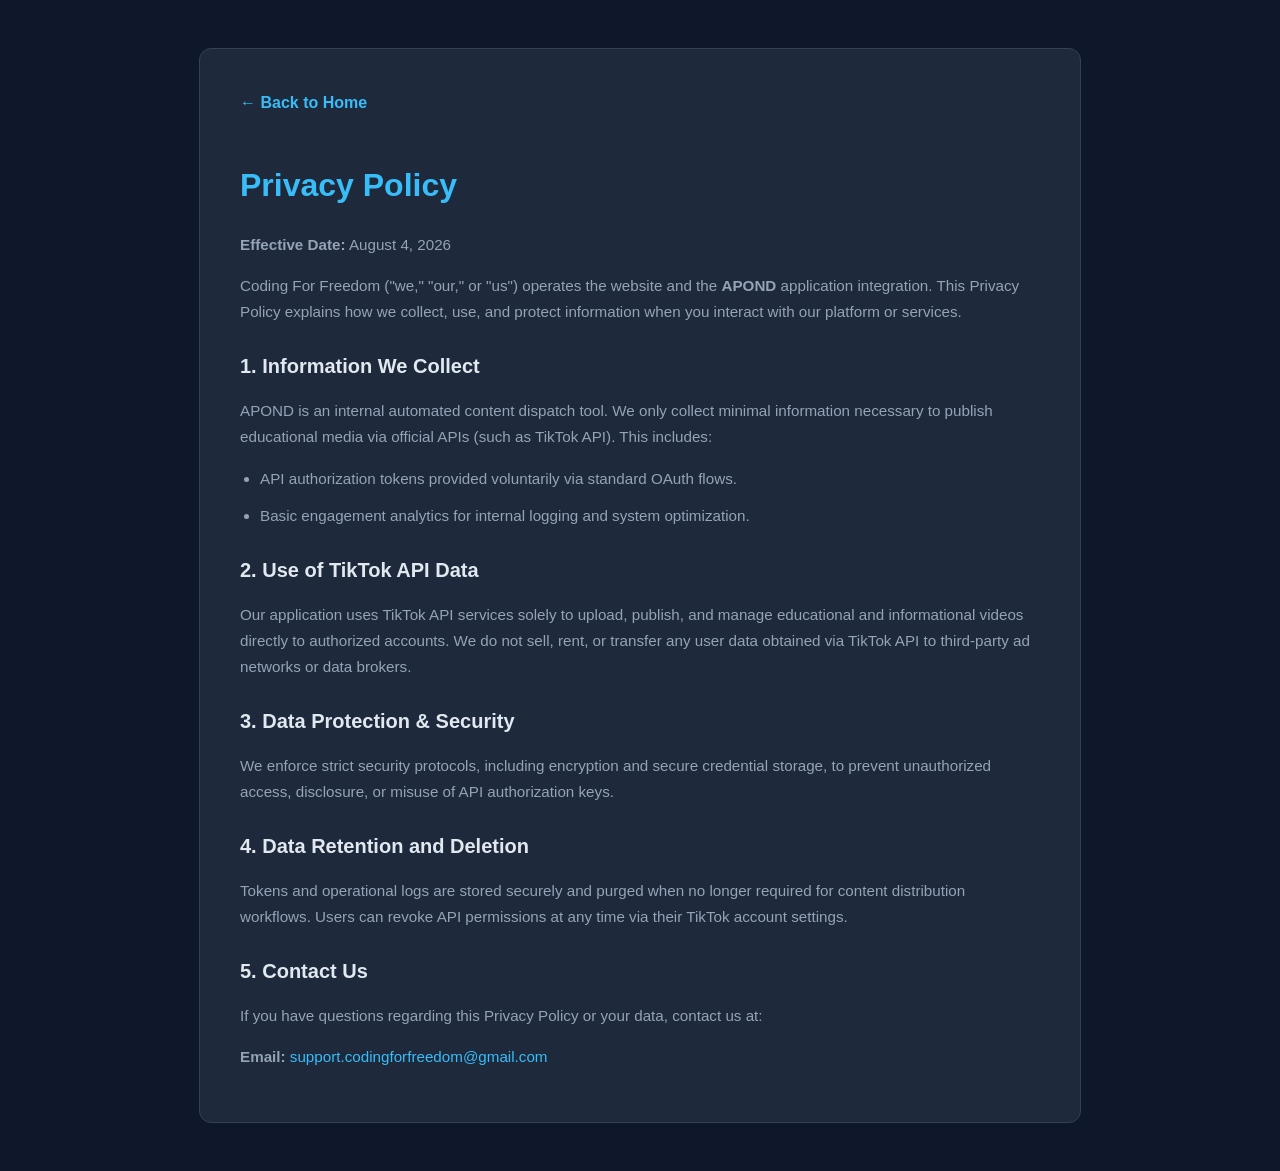
<file: privacy.html>
<!DOCTYPE html>
<html lang="en">
<head>
    <meta charset="UTF-8">
    <meta name="viewport" content="width=device-width, initial-scale=1.0">
    <title>Privacy Policy | Coding For Freedom & APOND</title>
    <style>
        body { background-color: #0f172a; color: #f8fafc; font-family: -apple-system, BlinkMacSystemFont, "Segoe UI", Roboto, sans-serif; line-height: 1.7; padding: 40px 20px; }
        .container { max-width: 800px; margin: 0 auto; background: #1e293b; padding: 40px; border-radius: 12px; border: 1px solid #334155; }
        h1 { color: #38bdf8; margin-bottom: 20px; font-size: 2rem; }
        h2 { color: #e2e8f0; margin-top: 24px; margin-bottom: 10px; font-size: 1.25rem; }
        p, li { color: #94a3b8; font-size: 0.95rem; margin-bottom: 12px; }
        ul { padding-left: 20px; }
        a { color: #38bdf8; text-decoration: none; }
        a:hover { text-decoration: underline; }
        .back-link { display: inline-block; margin-bottom: 20px; font-weight: 600; }
    </style>
</head>
<body>
    <div class="container">
        <a href="index.html" class="back-link">&larr; Back to Home</a>
        <h1>Privacy Policy</h1>
        <p><strong>Effective Date:</strong> August 4, 2026</p>
        
        <p>Coding For Freedom ("we," "our," or "us") operates the website and the <strong>APOND</strong> application integration. This Privacy Policy explains how we collect, use, and protect information when you interact with our platform or services.</p>

        <h2>1. Information We Collect</h2>
        <p>APOND is an internal automated content dispatch tool. We only collect minimal information necessary to publish educational media via official APIs (such as TikTok API). This includes:</p>
        <ul>
            <li>API authorization tokens provided voluntarily via standard OAuth flows.</li>
            <li>Basic engagement analytics for internal logging and system optimization.</li>
        </ul>

        <h2>2. Use of TikTok API Data</h2>
        <p>Our application uses TikTok API services solely to upload, publish, and manage educational and informational videos directly to authorized accounts. We do not sell, rent, or transfer any user data obtained via TikTok API to third-party ad networks or data brokers.</p>

        <h2>3. Data Protection & Security</h2>
        <p>We enforce strict security protocols, including encryption and secure credential storage, to prevent unauthorized access, disclosure, or misuse of API authorization keys.</p>

        <h2>4. Data Retention and Deletion</h2>
        <p>Tokens and operational logs are stored securely and purged when no longer required for content distribution workflows. Users can revoke API permissions at any time via their TikTok account settings.</p>

        <h2>5. Contact Us</h2>
        <p>If you have questions regarding this Privacy Policy or your data, contact us at:</p>
        <p><strong>Email:</strong> <a href="mailto:support.codingforfreedom@gmail.com">support.codingforfreedom@gmail.com</a></p>
    </div>
</body>
</html>
</file>
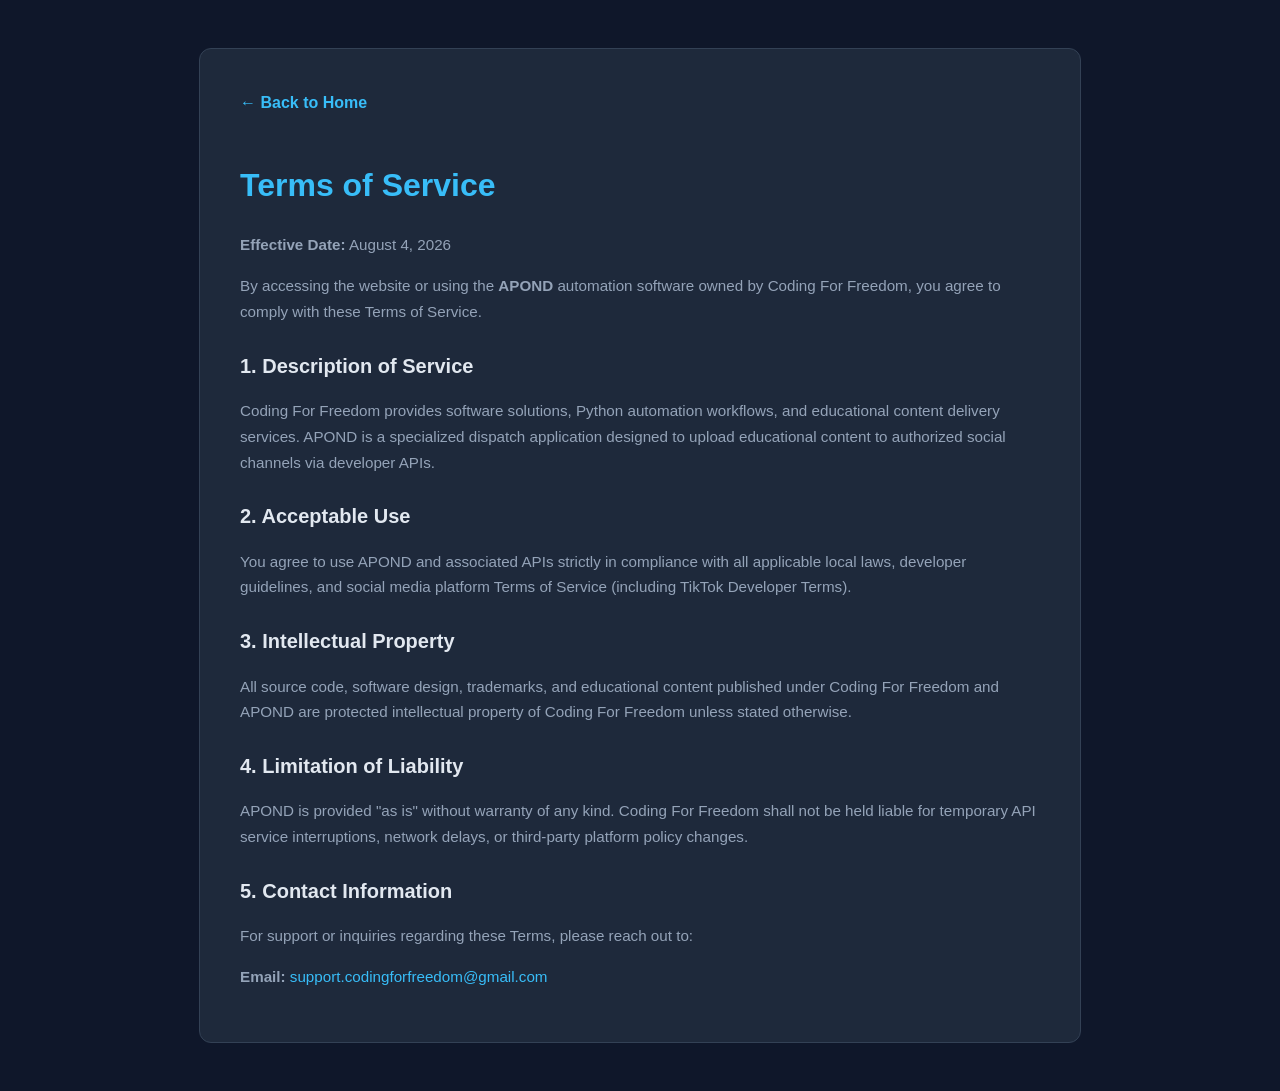
<file: terms.html>
<!DOCTYPE html>
<html lang="en">
<head>
    <meta charset="UTF-8">
    <meta name="viewport" content="width=device-width, initial-scale=1.0">
    <title>Terms of Service | Coding For Freedom & APOND</title>
    <style>
        body { background-color: #0f172a; color: #f8fafc; font-family: -apple-system, BlinkMacSystemFont, "Segoe UI", Roboto, sans-serif; line-height: 1.7; padding: 40px 20px; }
        .container { max-width: 800px; margin: 0 auto; background: #1e293b; padding: 40px; border-radius: 12px; border: 1px solid #334155; }
        h1 { color: #38bdf8; margin-bottom: 20px; font-size: 2rem; }
        h2 { color: #e2e8f0; margin-top: 24px; margin-bottom: 10px; font-size: 1.25rem; }
        p, li { color: #94a3b8; font-size: 0.95rem; margin-bottom: 12px; }
        a { color: #38bdf8; text-decoration: none; }
        a:hover { text-decoration: underline; }
        .back-link { display: inline-block; margin-bottom: 20px; font-weight: 600; }
    </style>
</head>
<body>
    <div class="container">
        <a href="index.html" class="back-link">&larr; Back to Home</a>
        <h1>Terms of Service</h1>
        <p><strong>Effective Date:</strong> August 4, 2026</p>

        <p>By accessing the website or using the <strong>APOND</strong> automation software owned by Coding For Freedom, you agree to comply with these Terms of Service.</p>

        <h2>1. Description of Service</h2>
        <p>Coding For Freedom provides software solutions, Python automation workflows, and educational content delivery services. APOND is a specialized dispatch application designed to upload educational content to authorized social channels via developer APIs.</p>

        <h2>2. Acceptable Use</h2>
        <p>You agree to use APOND and associated APIs strictly in compliance with all applicable local laws, developer guidelines, and social media platform Terms of Service (including TikTok Developer Terms).</p>

        <h2>3. Intellectual Property</h2>
        <p>All source code, software design, trademarks, and educational content published under Coding For Freedom and APOND are protected intellectual property of Coding For Freedom unless stated otherwise.</p>

        <h2>4. Limitation of Liability</h2>
        <p>APOND is provided "as is" without warranty of any kind. Coding For Freedom shall not be held liable for temporary API service interruptions, network delays, or third-party platform policy changes.</p>

        <h2>5. Contact Information</h2>
        <p>For support or inquiries regarding these Terms, please reach out to:</p>
        <p><strong>Email:</strong> <a href="mailto:support.codingforfreedom@gmail.com">support.codingforfreedom@gmail.com</a></p>
    </div>
</body>
</html>
</file>
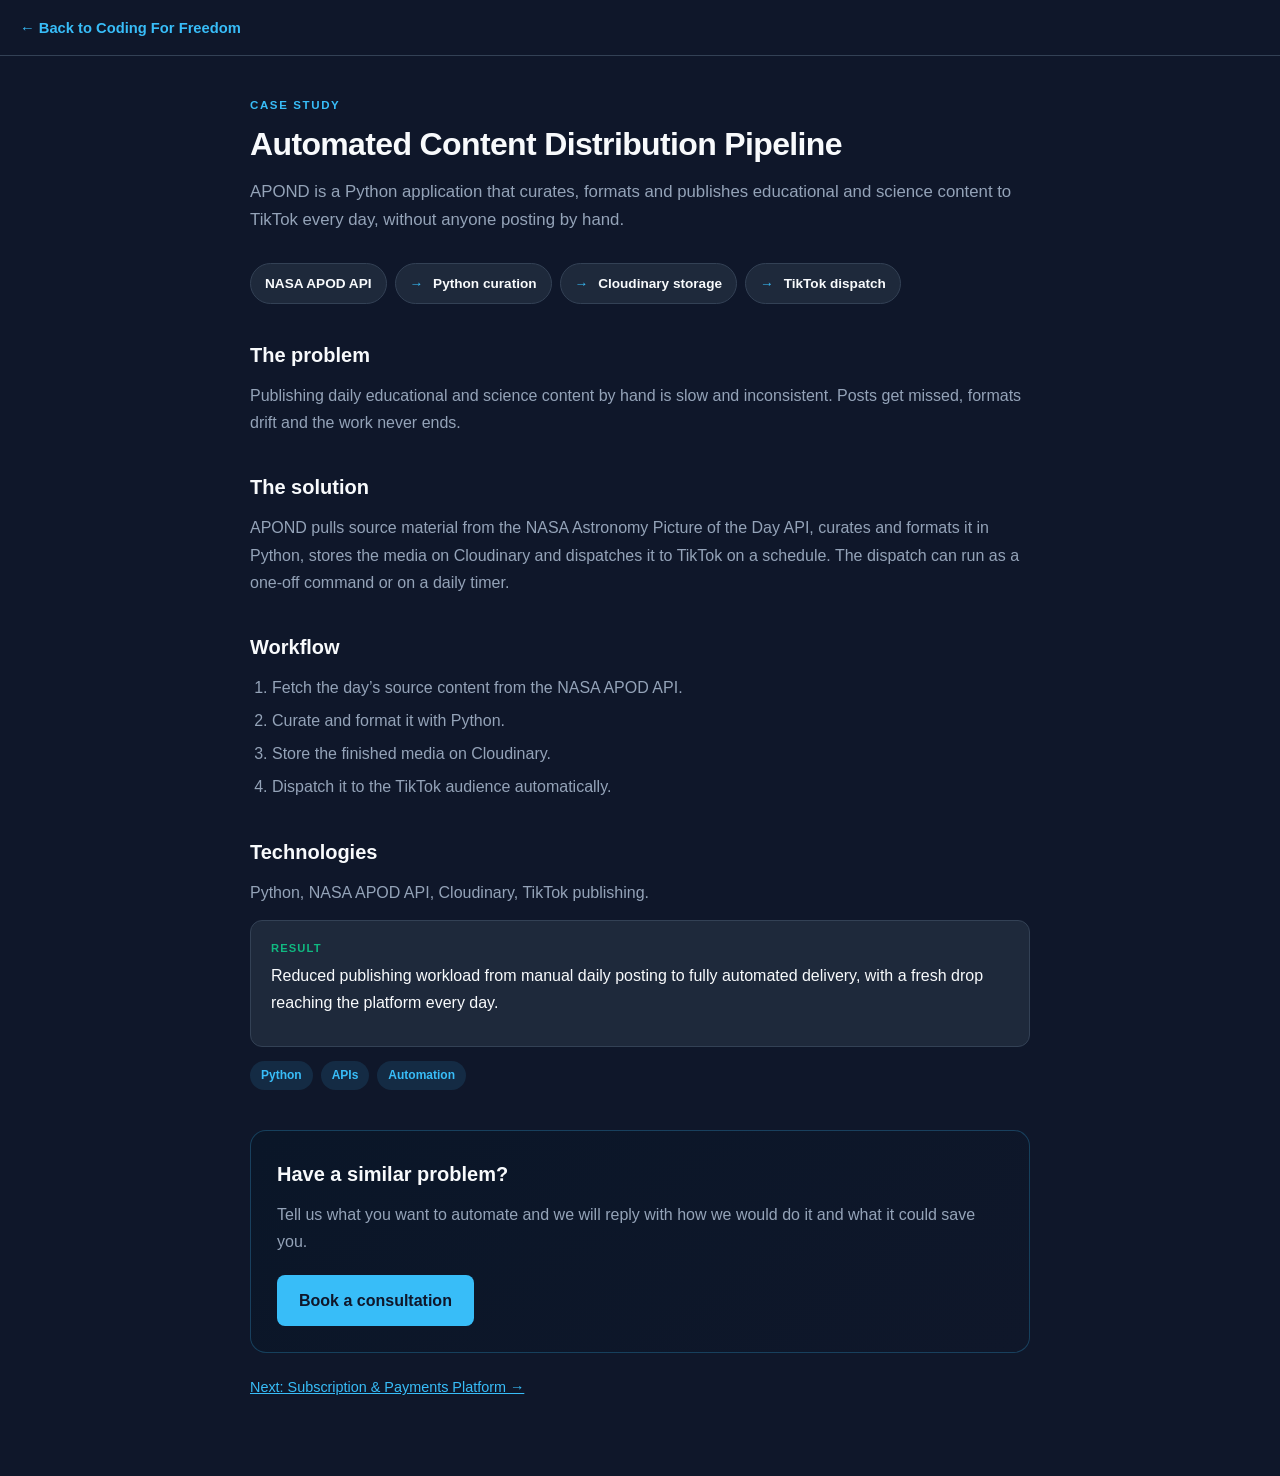
<file: case_studies/content-distribution-pipeline.html>
<!DOCTYPE html>
<html lang="en"><head><meta charset="UTF-8"><meta name="viewport" content="width=device-width, initial-scale=1.0">
<title>Automated Content Distribution Pipeline | Coding For Freedom</title>
<meta name="description" content="How APOND, a Python application, curates, formats and dispatches daily content to TikTok automatically using NASA APOD and Cloudinary.">
<link rel="icon" type="image/svg+xml" href="../favicon.svg"><link rel="icon" href="../favicon.ico">
<meta name="theme-color" content="#0f172a"><link rel="stylesheet" href="case.css"></head><body>
<div class="top"><a href="../index.html#work">&larr; Back to Coding For Freedom</a></div>
<main>
<div class="eyebrow">Case study</div>
<h1>Automated Content Distribution Pipeline</h1>
<p class="lead">APOND is a Python application that curates, formats and publishes educational and science content to TikTok every day, without anyone posting by hand.</p>
<ol class="flow" aria-label="Workflow"><li>NASA APOD API</li><li>Python curation</li><li>Cloudinary storage</li><li>TikTok dispatch</li></ol>
<h2>The problem</h2><p>Publishing daily educational and science content by hand is slow and inconsistent. Posts get missed, formats drift and the work never ends.</p>
<h2>The solution</h2><p>APOND pulls source material from the NASA Astronomy Picture of the Day API, curates and formats it in Python, stores the media on Cloudinary and dispatches it to TikTok on a schedule. The dispatch can run as a one-off command or on a daily timer.</p>
<h2>Workflow</h2><ol><li>Fetch the day&rsquo;s source content from the NASA APOD API.</li><li>Curate and format it with Python.</li><li>Store the finished media on Cloudinary.</li><li>Dispatch it to the TikTok audience automatically.</li></ol>
<h2>Technologies</h2><p>Python, NASA APOD API, Cloudinary, TikTok publishing.</p>
<div class="box result"><b>Result</b><p>Reduced publishing workload from manual daily posting to fully automated delivery, with a fresh drop reaching the platform every day.</p></div>
<div class="tags"><span>Python</span><span>APIs</span><span>Automation</span></div>
<div class="cta"><h2>Have a similar problem?</h2><p>Tell us what you want to automate and we will reply with how we would do it and what it could save you.</p><a class="btn" href="../index.html#hire">Book a consultation</a></div>
<p class="nav2"><a href="subscription-payments-platform.html">Next: Subscription &amp; Payments Platform &rarr;</a></p>
</main></body></html>
</file>
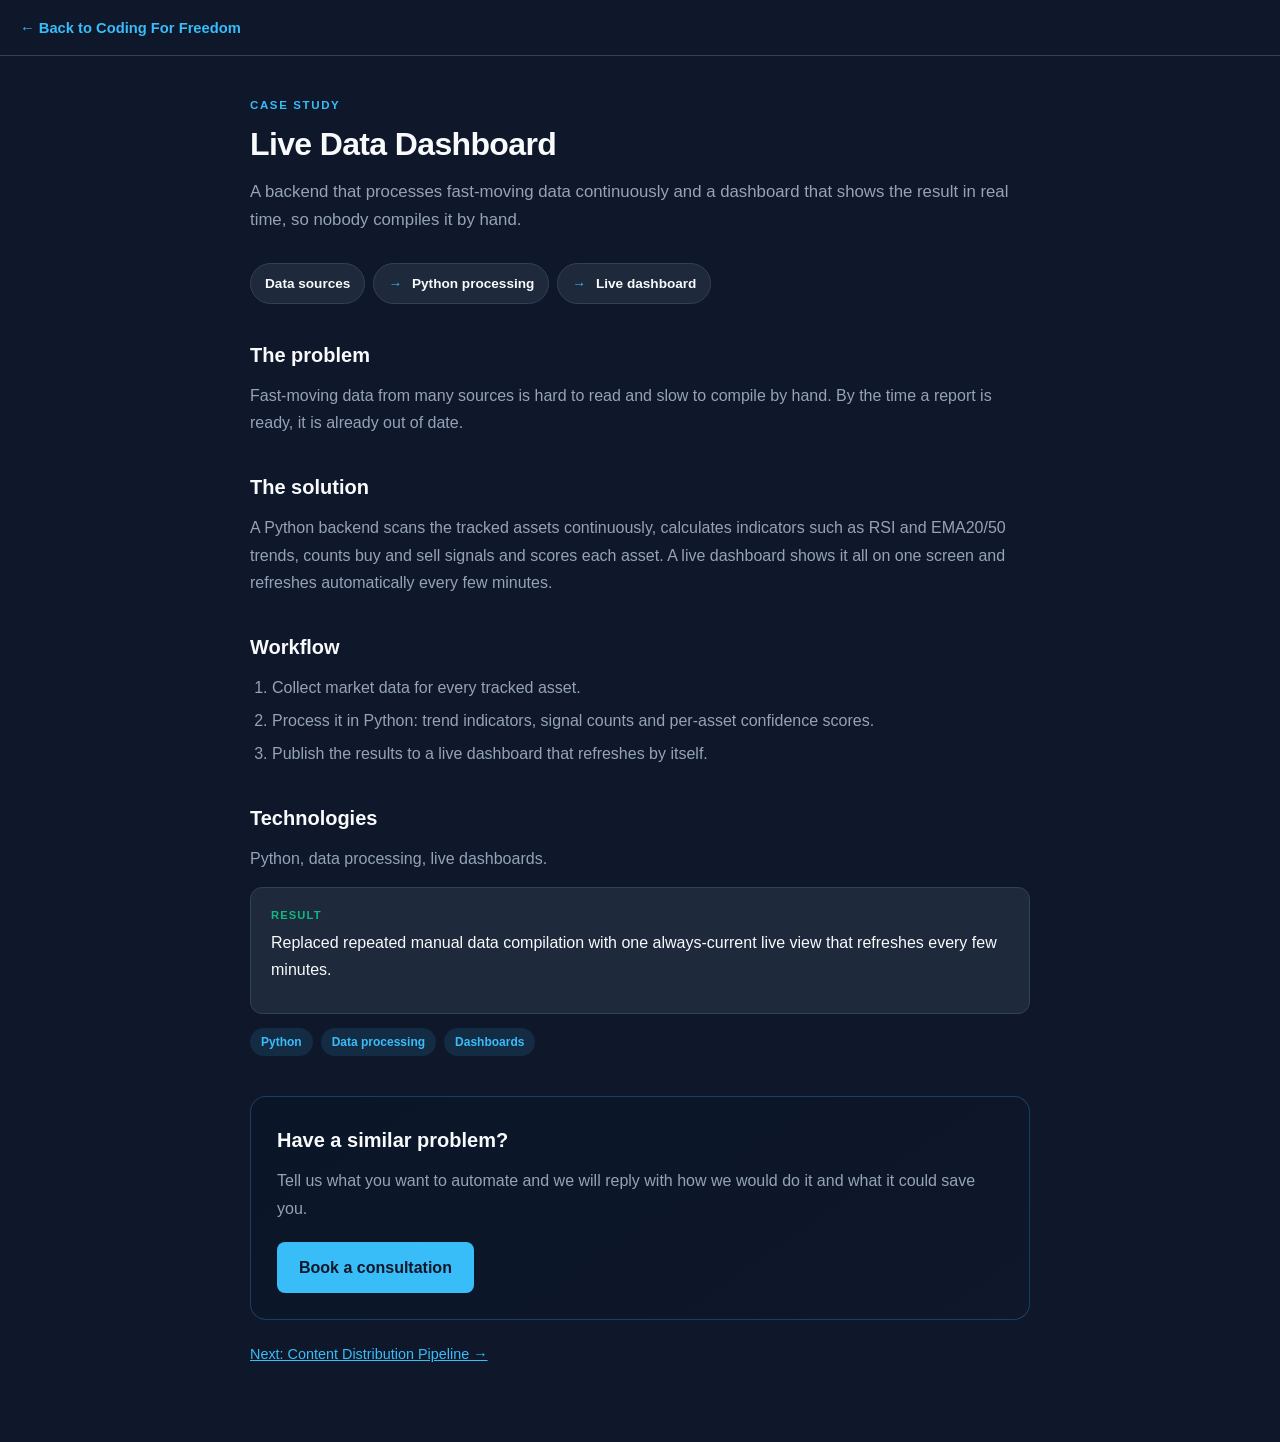
<file: case_studies/live-data-dashboard.html>
<!DOCTYPE html>
<html lang="en"><head><meta charset="UTF-8"><meta name="viewport" content="width=device-width, initial-scale=1.0">
<title>Live Data Dashboard | Coding For Freedom</title>
<meta name="description" content="How a Python backend and a live dashboard turn fast-moving market data into one always-current view.">
<link rel="icon" type="image/svg+xml" href="../favicon.svg"><link rel="icon" href="../favicon.ico">
<meta name="theme-color" content="#0f172a"><link rel="stylesheet" href="case.css"></head><body>
<div class="top"><a href="../index.html#work">&larr; Back to Coding For Freedom</a></div>
<main>
<div class="eyebrow">Case study</div>
<h1>Live Data Dashboard</h1>
<p class="lead">A backend that processes fast-moving data continuously and a dashboard that shows the result in real time, so nobody compiles it by hand.</p>
<ol class="flow" aria-label="Workflow"><li>Data sources</li><li>Python processing</li><li>Live dashboard</li></ol>
<h2>The problem</h2><p>Fast-moving data from many sources is hard to read and slow to compile by hand. By the time a report is ready, it is already out of date.</p>
<h2>The solution</h2><p>A Python backend scans the tracked assets continuously, calculates indicators such as RSI and EMA20/50 trends, counts buy and sell signals and scores each asset. A live dashboard shows it all on one screen and refreshes automatically every few minutes.</p>
<h2>Workflow</h2><ol><li>Collect market data for every tracked asset.</li><li>Process it in Python: trend indicators, signal counts and per-asset confidence scores.</li><li>Publish the results to a live dashboard that refreshes by itself.</li></ol>
<h2>Technologies</h2><p>Python, data processing, live dashboards.</p>
<div class="box result"><b>Result</b><p>Replaced repeated manual data compilation with one always-current live view that refreshes every few minutes.</p></div>
<div class="tags"><span>Python</span><span>Data processing</span><span>Dashboards</span></div>
<div class="cta"><h2>Have a similar problem?</h2><p>Tell us what you want to automate and we will reply with how we would do it and what it could save you.</p><a class="btn" href="../index.html#hire">Book a consultation</a></div>
<p class="nav2"><a href="content-distribution-pipeline.html">Next: Content Distribution Pipeline &rarr;</a></p>
</main></body></html>
</file>
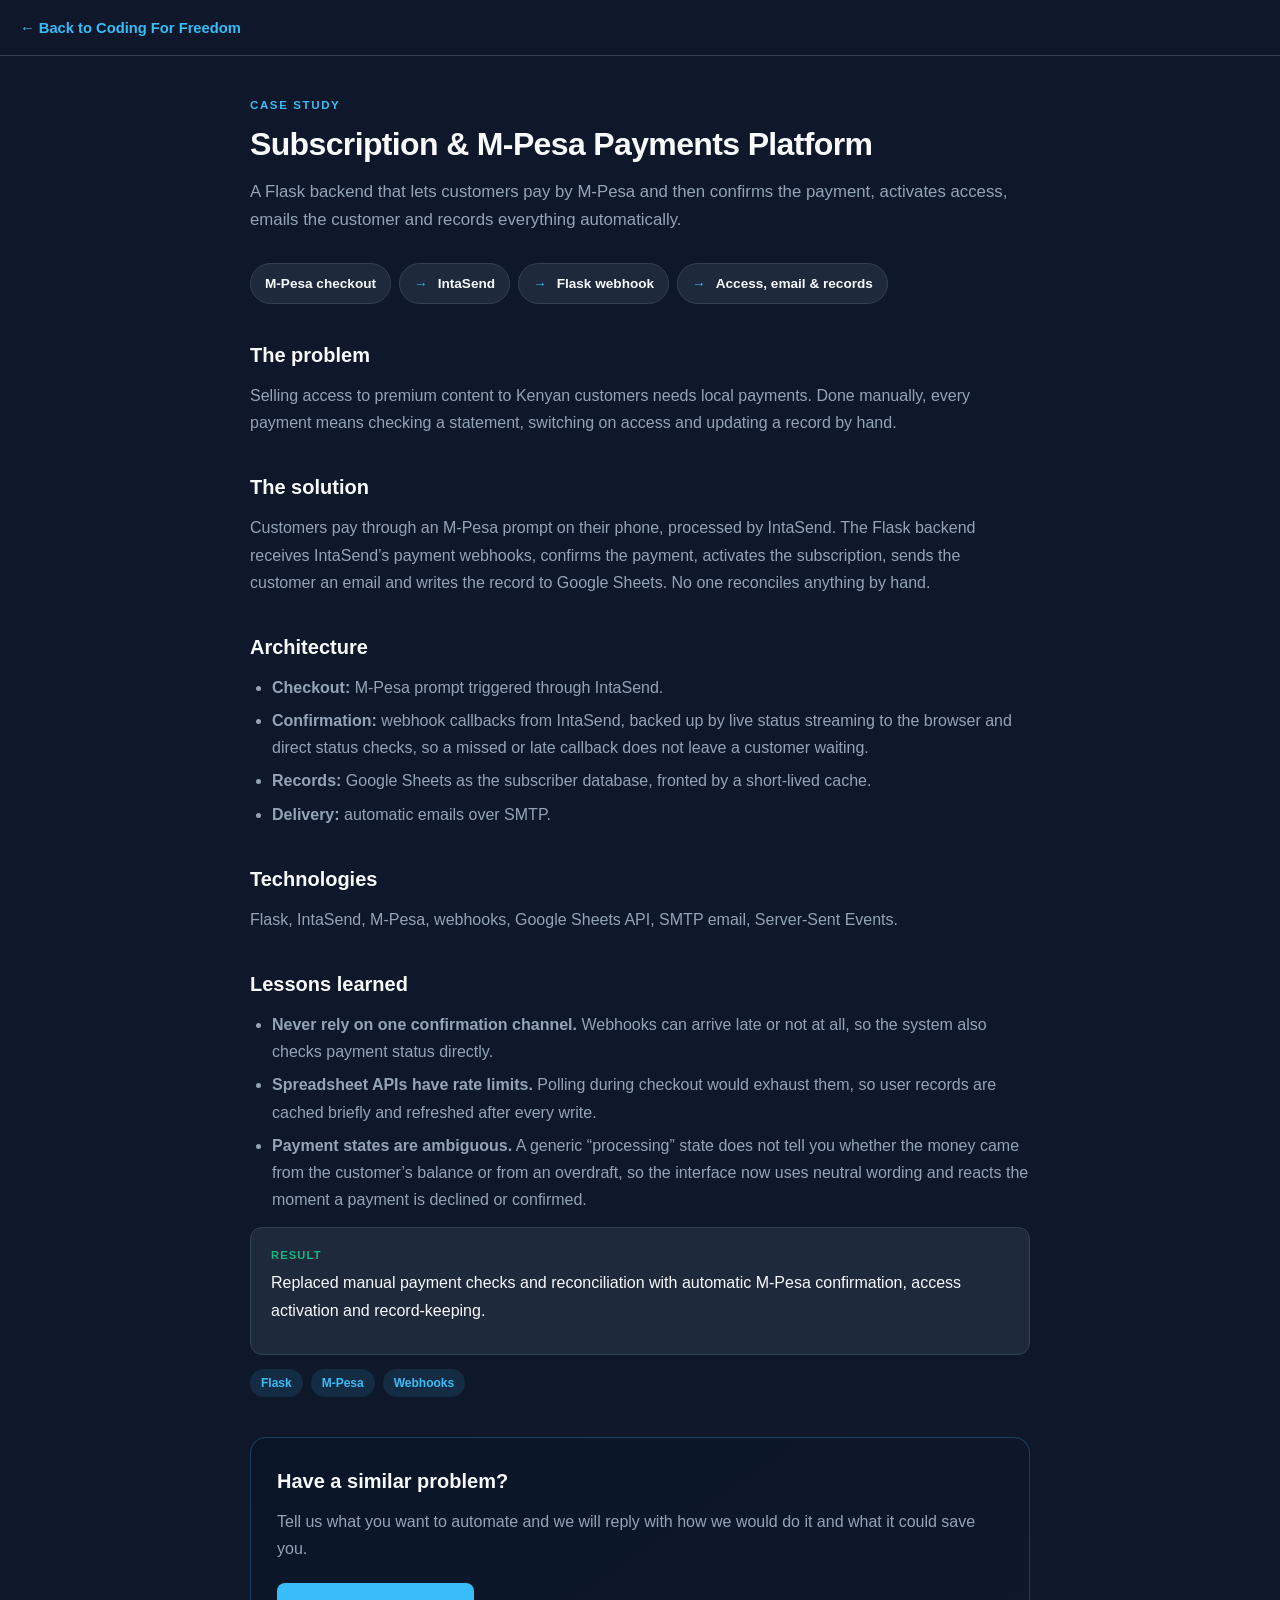
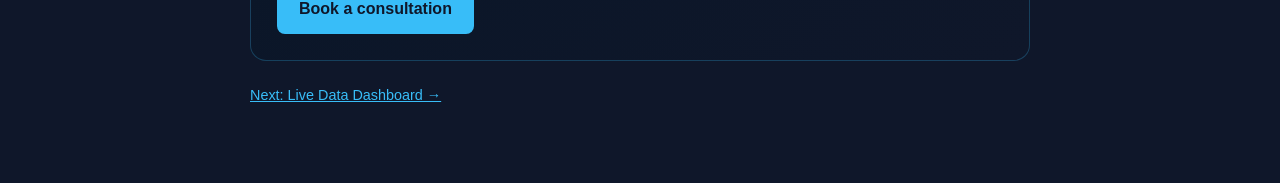
<file: case_studies/subscription-payments-platform.html>
<!DOCTYPE html>
<html lang="en"><head><meta charset="UTF-8"><meta name="viewport" content="width=device-width, initial-scale=1.0">
<title>Subscription & M-Pesa Payments Platform | Coding For Freedom</title>
<meta name="description" content="How a Flask backend with IntaSend, M-Pesa webhooks, email delivery and Google Sheets automates subscriptions and payment confirmation.">
<link rel="icon" type="image/svg+xml" href="../favicon.svg"><link rel="icon" href="../favicon.ico">
<meta name="theme-color" content="#0f172a"><link rel="stylesheet" href="case.css"></head><body>
<div class="top"><a href="../index.html#work">&larr; Back to Coding For Freedom</a></div>
<main>
<div class="eyebrow">Case study</div>
<h1>Subscription &amp; M-Pesa Payments Platform</h1>
<p class="lead">A Flask backend that lets customers pay by M-Pesa and then confirms the payment, activates access, emails the customer and records everything automatically.</p>
<ol class="flow" aria-label="Workflow"><li>M-Pesa checkout</li><li>IntaSend</li><li>Flask webhook</li><li>Access, email &amp; records</li></ol>
<h2>The problem</h2><p>Selling access to premium content to Kenyan customers needs local payments. Done manually, every payment means checking a statement, switching on access and updating a record by hand.</p>
<h2>The solution</h2><p>Customers pay through an M-Pesa prompt on their phone, processed by IntaSend. The Flask backend receives IntaSend&rsquo;s payment webhooks, confirms the payment, activates the subscription, sends the customer an email and writes the record to Google Sheets. No one reconciles anything by hand.</p>
<h2>Architecture</h2><ul><li><b>Checkout:</b> M-Pesa prompt triggered through IntaSend.</li><li><b>Confirmation:</b> webhook callbacks from IntaSend, backed up by live status streaming to the browser and direct status checks, so a missed or late callback does not leave a customer waiting.</li><li><b>Records:</b> Google Sheets as the subscriber database, fronted by a short-lived cache.</li><li><b>Delivery:</b> automatic emails over SMTP.</li></ul>
<h2>Technologies</h2><p>Flask, IntaSend, M-Pesa, webhooks, Google Sheets API, SMTP email, Server-Sent Events.</p>
<h2>Lessons learned</h2><ul><li><b>Never rely on one confirmation channel.</b> Webhooks can arrive late or not at all, so the system also checks payment status directly.</li><li><b>Spreadsheet APIs have rate limits.</b> Polling during checkout would exhaust them, so user records are cached briefly and refreshed after every write.</li><li><b>Payment states are ambiguous.</b> A generic &ldquo;processing&rdquo; state does not tell you whether the money came from the customer&rsquo;s balance or from an overdraft, so the interface now uses neutral wording and reacts the moment a payment is declined or confirmed.</li></ul>
<div class="box result"><b>Result</b><p>Replaced manual payment checks and reconciliation with automatic M-Pesa confirmation, access activation and record-keeping.</p></div>
<div class="tags"><span>Flask</span><span>M-Pesa</span><span>Webhooks</span></div>
<div class="cta"><h2>Have a similar problem?</h2><p>Tell us what you want to automate and we will reply with how we would do it and what it could save you.</p><a class="btn" href="../index.html#hire">Book a consultation</a></div>
<p class="nav2"><a href="live-data-dashboard.html">Next: Live Data Dashboard &rarr;</a></p>
</main></body></html>
</file>
<file: case_studies/case.css>
:root{--bg-color:#0f172a;--card-bg:#1e293b;--text-main:#f8fafc;--text-muted:#94a3b8;--accent:#38bdf8;--accent-hover:#0284c7;--border:#334155;--success:#10b981}
*{box-sizing:border-box;margin:0;padding:0}
body{background:var(--bg-color);color:var(--text-main);line-height:1.7;font-family:-apple-system,BlinkMacSystemFont,"Segoe UI",Roboto,Helvetica,Arial,sans-serif}
a{color:var(--accent)}
.top{border-bottom:1px solid var(--border);padding:14px 20px}
.top a{text-decoration:none;font-weight:700;font-size:.92rem}
main{max-width:820px;margin:0 auto;padding:40px 20px 64px}
.eyebrow{font-size:.72rem;font-weight:700;letter-spacing:.14em;text-transform:uppercase;color:var(--accent);margin-bottom:8px}
h1{font-size:2rem;line-height:1.25;letter-spacing:-.02em;margin-bottom:14px}
.lead{color:var(--text-muted);font-size:1.05rem;margin-bottom:28px}
h2{font-size:1.25rem;margin:34px 0 10px}
p{color:var(--text-muted);margin-bottom:12px}
ul,ol{color:var(--text-muted);margin:0 0 12px 22px}li{margin-bottom:6px}
.flow{display:flex;flex-wrap:wrap;gap:8px;list-style:none;margin:0 0 18px}
.flow li{margin:0;padding:8px 14px;border:1px solid var(--border);border-radius:999px;background:var(--card-bg);color:var(--text-main);font-size:.85rem;font-weight:600}
.flow li+li::before{content:"\2192";color:var(--accent);margin-right:10px}
.box{background:var(--card-bg);border:1px solid var(--border);border-radius:12px;padding:18px 20px;margin:14px 0}
.box b{display:block;font-size:.7rem;letter-spacing:.1em;text-transform:uppercase;color:var(--accent);margin-bottom:4px}
.box.result b{color:var(--success)}.box.result p{color:var(--text-main)}
.tags{display:flex;flex-wrap:wrap;gap:8px;margin:6px 0 4px}
.tags span{font-size:.75rem;font-weight:700;padding:4px 11px;border-radius:999px;background:rgba(56,189,248,.12);color:var(--accent)}
.cta{margin-top:40px;padding:26px;border:1px solid rgba(56,189,248,.25);border-radius:16px;background:linear-gradient(145deg,#0a1628,#0f172a)}
.cta h2{margin-top:0}
.btn{display:inline-block;margin-top:8px;padding:12px 22px;border-radius:8px;background:var(--accent);color:#0f172a;font-weight:700;text-decoration:none}
.btn:hover{background:var(--accent-hover);color:#fff}
.nav2{margin-top:22px;font-size:.9rem}
</file>
